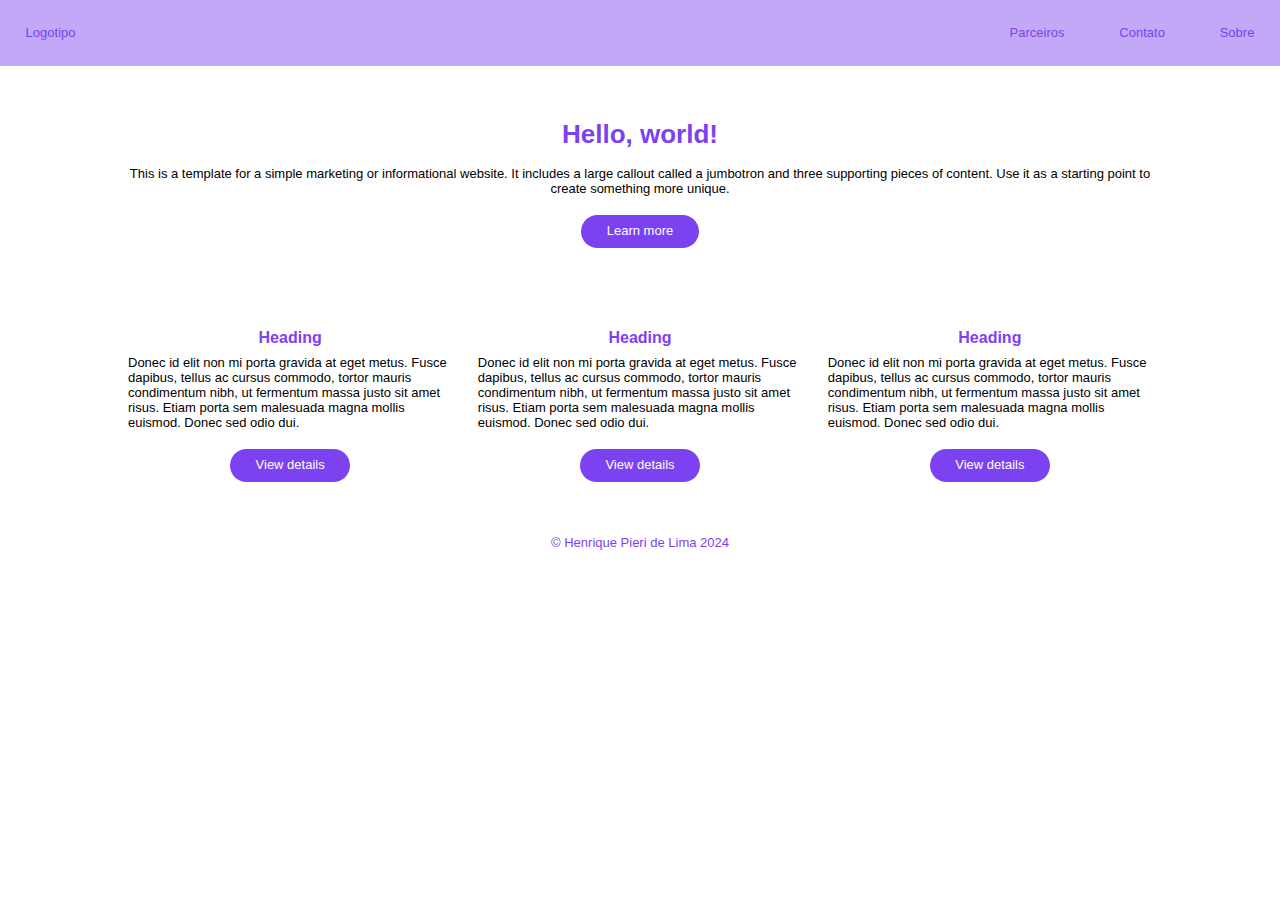
<file: exercicio-01/index.html>
<!DOCTYPE html>
<html lang="pt-br">
  <head>
    <meta charset="UTF-8" />
    <meta name="viewport" content="width=device-width, initial-scale=1" />
    
    <meta name="description" content="Lista de Exercícios 1 - Exercício 1" />
    <meta name="author" content="Henrique Pieri de Lima" />
    
    <link rel="stylesheet" href="reset.css"/>
    <link rel="stylesheet" href="style.css"/>
    
    <title>Exercício 1</title>
  </head>

  <body>
    <nav class="navbar clearfix">
      <a href="#" class="logo">Logotipo</a>
      <div id="menu">
        <ul>
          <li class="menu-item">
            <a class="menu-link" href="#">Parceiros</a>
          </li>
          <li class="menu-item">
            <a class="menu-link" href="#">Contato</a>
          </li>
          <li class="menu-item">
            <a class="menu-link" href="#">Sobre</a>
          </li>
        </ul>
      </div>
    </nav>

    <main>
      <div class="jumbotron">
        <div class="container clearfix">
          <h1>Hello, world!</h1>
          <p>
            This is a template for a simple marketing or informational website.
            It includes a large callout called a jumbotron and three supporting
            pieces of content. Use it as a starting point to create something
            more unique.
          </p>
          <p>
            <a class="btn btn-primary">Learn more</a>
          </p>
        </div>
      </div>

      <div class="container clearfix grid">
        <div class="linha">
          <div class="coluna">
            <h2>Heading</h2>
            <p>
              Donec id elit non mi porta gravida at eget metus. Fusce dapibus,
              tellus ac cursus commodo, tortor mauris condimentum nibh, ut
              fermentum massa justo sit amet risus. Etiam porta sem malesuada
              magna mollis euismod. Donec sed odio dui.
            </p>
            <p>
              <a class="btn btn-small btn-secondary">View details</a>
            </p>
          </div>
          <div class="coluna">
            <h2>Heading</h2>
            <p>
              Donec id elit non mi porta gravida at eget metus. Fusce dapibus,
              tellus ac cursus commodo, tortor mauris condimentum nibh, ut
              fermentum massa justo sit amet risus. Etiam porta sem malesuada
              magna mollis euismod. Donec sed odio dui.
            </p>
            <p>
              <a class="btn btn-small btn-secondary">View details</a>
            </p>
          </div>
          <div class="coluna">
            <h2>Heading</h2>
            <p>
              Donec id elit non mi porta gravida at eget metus. Fusce dapibus,
              tellus ac cursus commodo, tortor mauris condimentum nibh, ut
              fermentum massa justo sit amet risus. Etiam porta sem malesuada
              magna mollis euismod. Donec sed odio dui.
            </p>
            <p>
              <a class="btn btn-small btn-secondary">View details</a>
            </p>
          </div>
        </div>
      </div>
    </main>

    <footer>
      <p>© Henrique Pieri de Lima 2024</p>
    </footer>
  </body>
</html>
</file>
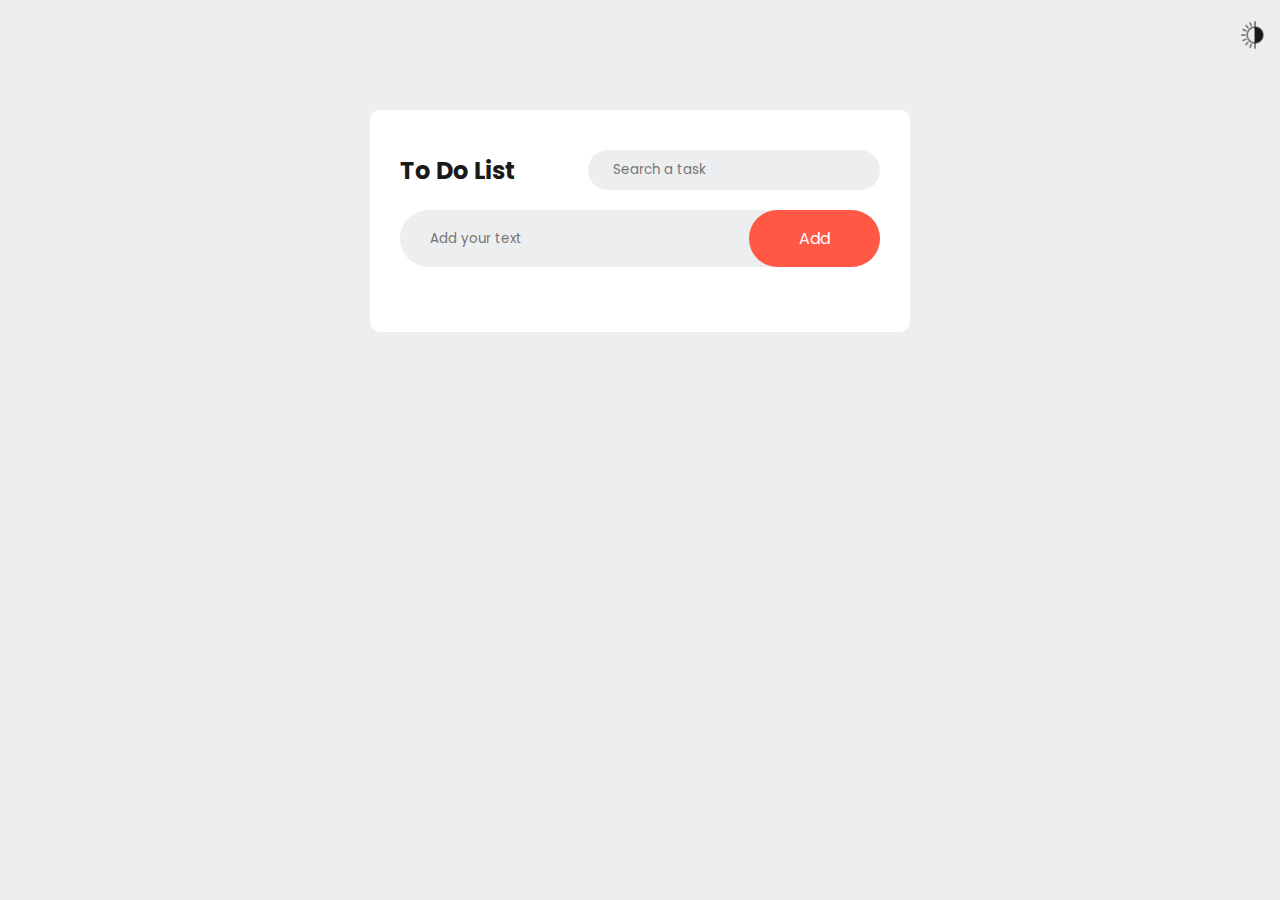
<file: exercicio-02/index.html>
<!DOCTYPE html>
<html lang="en">
<head>
    <meta charset="UTF-8">
    <meta name="viewport" content="width=device-width, initial-scale=1.0">
    
    <meta name="description" content="Lista de Exercícios 1 - Exercício 1" />
    <meta name="author" content="Henrique Pieri de Lima" />

    <link rel="stylesheet" href="style.css">
    <link href="https://fonts.googleapis.com/css2?family=Poppins:wght@400;600&display=swap" rel="stylesheet">
    
    <title>To Do List</title>
</head>
<body>
    <div class="container">
        <div class="theme">
            <button id="btn-change-theme" onclick="changeTheme()"><img src="img/theme-dark.png" id="img-theme" alt="Change theme"></button>
        </div>

        <div class="to-do-list">
            <div class="to-do-list-header">
                <h2>To Do List</h2>
                <input type="text" id="search-input" placeholder="Search a task" onkeyup="filterTasks()">
            </div>
            <div class="add-task">
                <input type="text" id="task-input" placeholder="Add your text" autofocus>
                <button id="btn-add-task" onclick="addTask()">Add</button>
            </div>
            <ul id="list-container">
                <!-- <li class="checked">Task 1</li>
                <li>Task 2</li>
                <li>Task 3</li> -->
            </ul>
        </div>
    </div>

    <script src="main.js"></script>
</body>
</html>
</file>
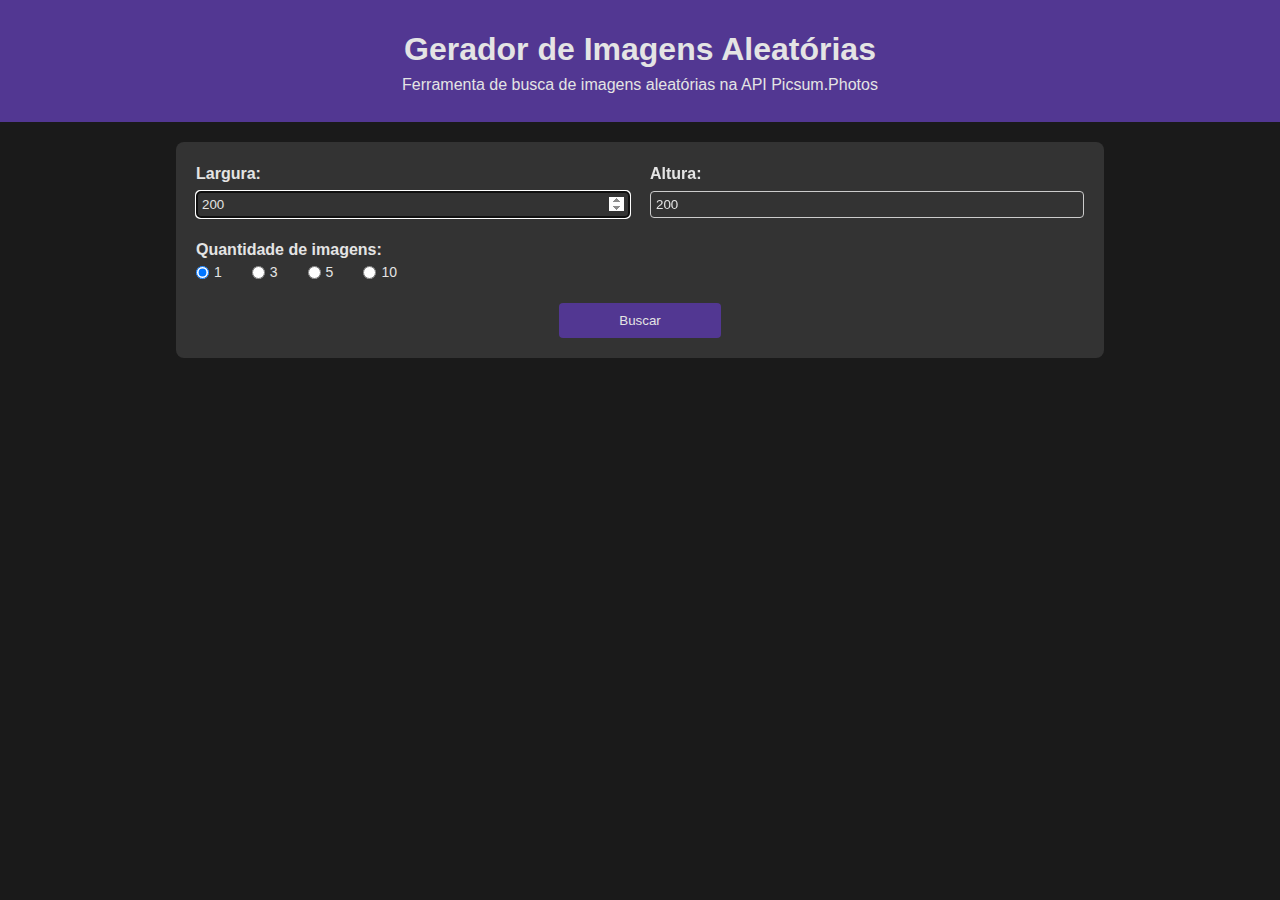
<file: exercicio-03/index.html>
<!DOCTYPE html>
<html lang="pt-br">
<head>
    <meta charset="UTF-8">
    <meta name="viewport" content="width=device-width, initial-scale=1.0">

    <meta name="description" content="Lista de Exercícios 1 - Exercício 3" />
    <meta name="author" content="Henrique Pieri de Lima" />

    <link rel="stylesheet" href="style.css">

    <title>Imagens aleatórias</title>
</head>
<body>
    
    <header>
        <h1>Gerador de Imagens Aleatórias</h1>
        <p>Ferramenta de busca de imagens aleatórias na API Picsum.Photos</p>
    </header>

    <main>
        <div id="mensagem"></div>
        <section id="form-section">
            <form id="form">
                <div class="input-group">
                    <label for="largura">Largura:</label>
                    <input type="number" name="largura" id="largura" min="200" max="1920" value="200" placeholder="200" autofocus>
                </div>

                <div class="input-group">
                    <label for="altura">Altura:</label>
                    <input type="number" name="altura" id="altura" min="200" max="1920" value="200" placeholder="200">
                </div>

                <div class="form-check">
                    <h4>Quantidade de imagens:</h4>
                    <div class="radio-group">
                        <div class="input-radio">
                            <input type="radio" id="quant1" name="quantidade" value="1" checked>
                            <label for="quant1">1</label>
                        </div>

                        <div class="input-radio">
                            <input type="radio" id="quant3" name="quantidade" value="3">
                            <label for="quant3">3</label>
                        </div>

                        <div class="input-radio">
                            <input type="radio" id="quant5" name="quantidade" value="5">
                            <label for="quant5">5</label>
                        </div>

                        <div class="input-radio">
                            <input type="radio" id="quant10" name="quantidade" value="10">
                            <label for="quant10">10</label>
                        </div>
                    </div>
                </div>

                <button type="submit">Buscar</button>
            </form>
        </section>

        <section id="resultado"></section>
    </main>

    <script src="main.js"></script>
</body>
</html>
</file>
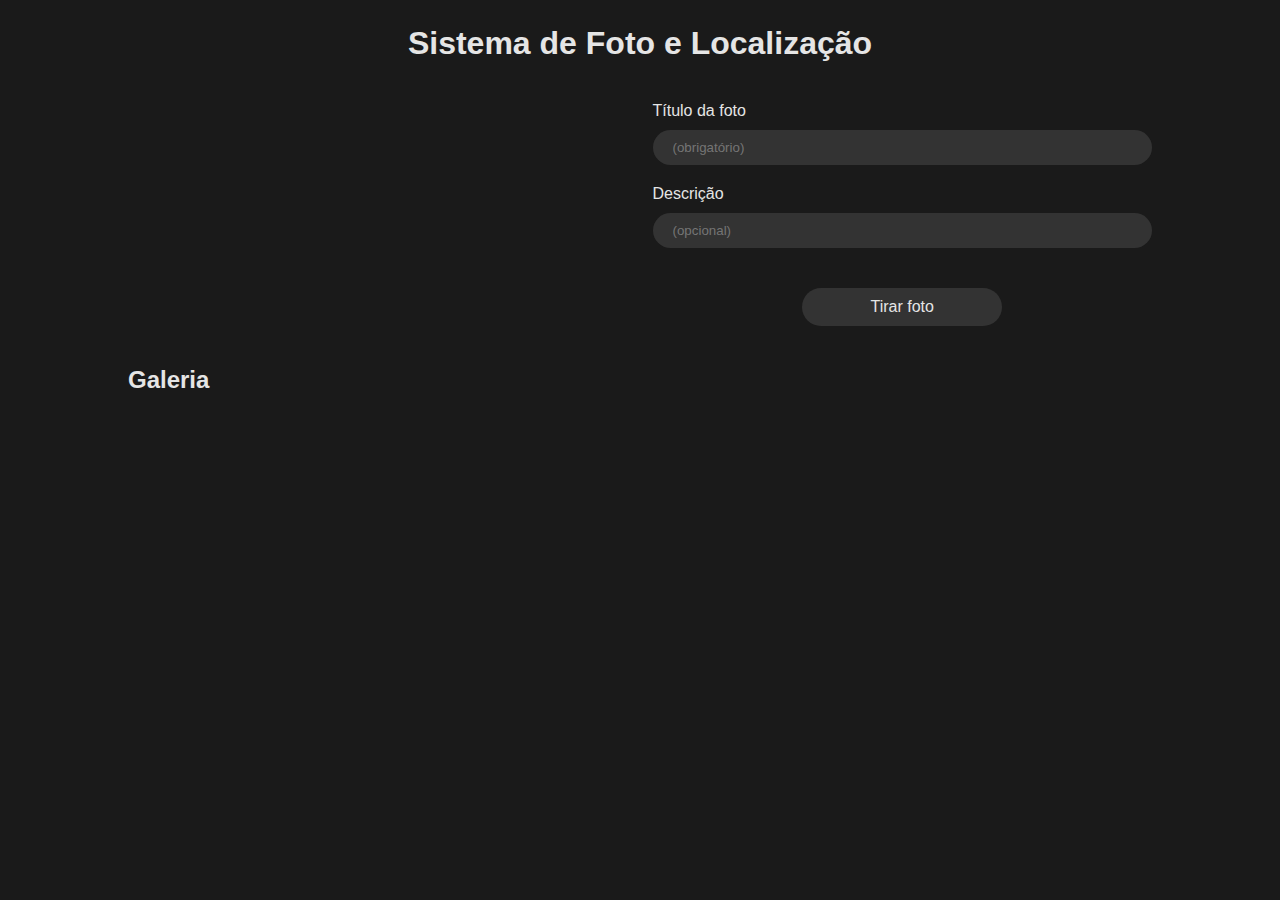
<file: exercicio-04/index.html>
<!DOCTYPE html>
<html lang="pt-br">
<head>
    <meta charset="UTF-8">
    <meta name="viewport" content="width=device-width, initial-scale=1.0">
    
    <link rel="stylesheet" href="style.css">

    <title>Sistema de Foto e Localização</title>
</head>
<body>
    <h1>Sistema de Foto e Localização</h1>
    
    <div class="container">
        <div class="row">
            <div class="column">
                <video autoplay></video>
            </div>
            
            <div class="column">
                <label for="tituloFoto">Título da foto</label>
                <input type="text" id="tituloFoto" name="tituloFoto" placeholder="(obrigatório)" required>

                <label for="descricaoFoto">Descrição</label>
                <input type="text" id="descricaoFoto" name="descricaoFoto" placeholder="(opcional)">

                <button id="tirarFoto" onclick="tirarFoto()">Tirar foto</button>
            </div>
        </div>
        
        <div class="galeria">
            <h2>Galeria</h2>

            <!-- <div class="row">
                <div class="column">
                    <canvas></canvas>
                </div>

                <div class="column">
                    <h4>ID:</h4>
                    <p>id</p>

                    <h4>Título:</h4>
                    <p>titulo</p>

                    <h4>Descrição:</h4>
                    <p>descricao</p>

                    <h4>Localização:</h4>
                    <p>localizacao</p>

                    <h4>Data:</h4>
                    <p>data</p> 
                </div> -->
            </div>
        </div>
    </div>

    <script src="main.js"></script>
</body>
</html>
</file>
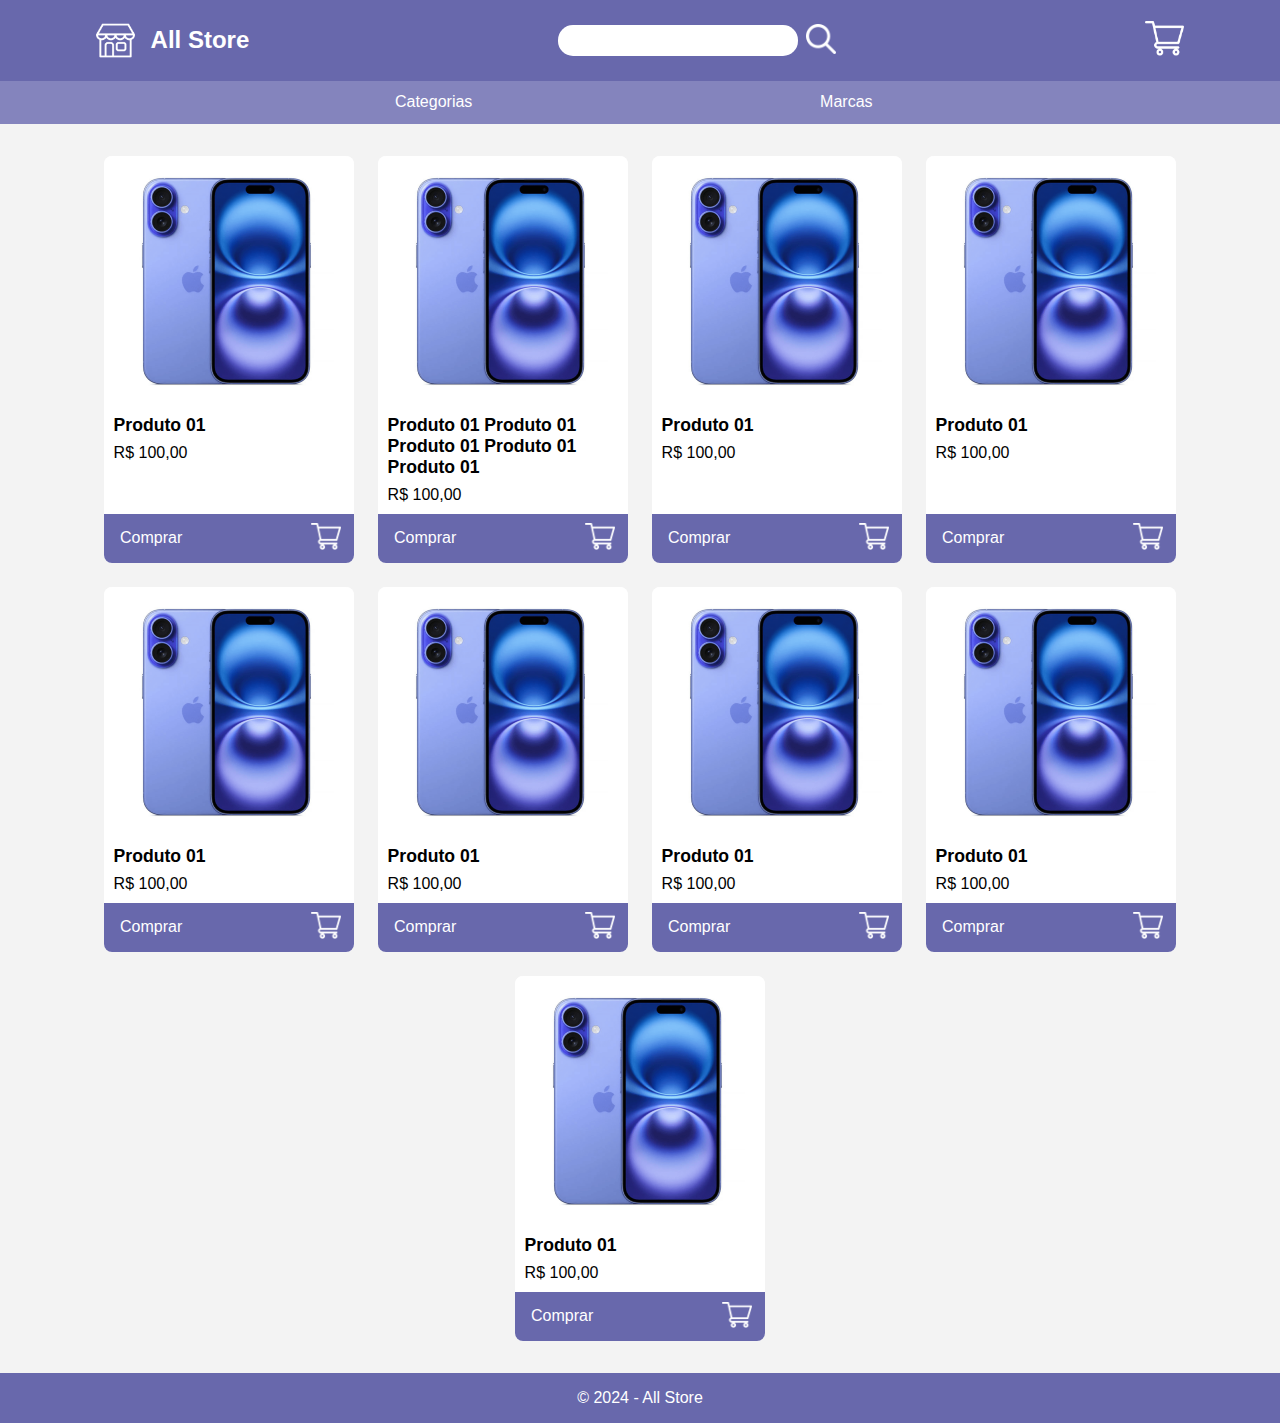
<file: exercicio-06/index.html>
<!DOCTYPE html>
<html lang="pt-br">
<head>
    <meta charset="UTF-8">
    <meta name="viewport" content="width=device-width, initial-scale=1.0">

    <meta name="description" content="Lista de Exercícios 1 - Exercício 6" />
    <meta name="author" content="Henrique Pieri de Lima" />

    <link rel="stylesheet" href="style.css">

    <title>All Store</title>
</head>
<body>
    
    <header>
        <div class="container">
            <a href="index.html" id="logo">
                <img src="img/logo-branca.png" alt="Logo de uma loja">
                <h1>All Store</h1>
            </a>
    
            <div id="busca">
                <input type="text" id="busca-input">
                <button><img src="img/busca.png" alt="Símbolo de lupa"></button>
            </div>
    
            <a href="carrinho.html">
                <img src="img/carrinho.png" alt="Símbolo de carrinho">
            </a>
        </div>

    </header>

    <nav id="menu">
        <div class="container">
            <div class="dropdown">
                <button class="dropdown-btn">Categorias</button>
                <div class="dropdown-content">
                    <a href="#">Opção 1</a>
                    <a href="#">Opção 2</a>
                    <a href="#">Opção 3</a>
                </div>
            </div>
            <div class="dropdown">
                <button class="dropdown-btn">Marcas</button>
                <div class="dropdown-content">
                    <a href="#">Opção 1</a>
                    <a href="#">Opção 2</a>
                    <a href="#">Opção 3</a>
                </div>
            </div>
        </div>
    </nav>

    <main id="index">
        <div class="container">
            <div class="produtos">
                <div class="produto">
                    <img src="img/produto-01.png" alt="Produto 01" class="prod-img">
                    <div class="prod-descricao">
                        <div class="prod-titulo">
                            <h3>Produto 01</h3>
                            <p>R$ 100,00</p>
                        </div>
                        <div class="prod-opcoes">
                            <a href="produto.html" class="comprar">Comprar</a>
                            <button class="carrinho-btn"><img src="img/carrinho.png" alt="Ícone de carrinho"></button>
                        </div>
                    </div>
                </div>
                <div class="produto">
                    <img src="img/produto-01.png" alt="Produto 01" class="prod-img">
                    <div class="prod-descricao">
                        <div class="prod-titulo">
                            <h3>Produto 01 Produto 01 Produto 01 Produto 01 Produto 01</h3>
                            <p>R$ 100,00</p>
                        </div>
                        <div class="prod-opcoes">
                            <a href="produto.html" class="comprar">Comprar</a>
                            <button class="carrinho-btn"><img src="img/carrinho.png" alt="Ícone de carrinho"></button>
                        </div>
                    </div>
                </div>
                <div class="produto">
                    <img src="img/produto-01.png" alt="Produto 01" class="prod-img">
                    <div class="prod-descricao">
                        <div class="prod-titulo">
                            <h3>Produto 01</h3>
                            <p>R$ 100,00</p>
                        </div>
                        <div class="prod-opcoes">
                            <a href="produto.html" class="comprar">Comprar</a>
                            <button class="carrinho-btn"><img src="img/carrinho.png" alt="Ícone de carrinho"></button>
                        </div>
                    </div>
                </div>
                <div class="produto">
                    <img src="img/produto-01.png" alt="Produto 01" class="prod-img">
                    <div class="prod-descricao">
                        <div class="prod-titulo">
                            <h3>Produto 01</h3>
                            <p>R$ 100,00</p>
                        </div>
                        <div class="prod-opcoes">
                            <a href="produto.html" class="comprar">Comprar</a>
                            <button class="carrinho-btn"><img src="img/carrinho.png" alt="Ícone de carrinho"></button>
                        </div>
                    </div>
                </div>
                <div class="produto">
                    <img src="img/produto-01.png" alt="Produto 01" class="prod-img">
                    <div class="prod-descricao">
                        <div class="prod-titulo">
                            <h3>Produto 01</h3>
                            <p>R$ 100,00</p>
                        </div>
                        <div class="prod-opcoes">
                            <a href="produto.html" class="comprar">Comprar</a>
                            <button class="carrinho-btn"><img src="img/carrinho.png" alt="Ícone de carrinho"></button>
                        </div>
                    </div>
                </div>
                <div class="produto">
                    <img src="img/produto-01.png" alt="Produto 01" class="prod-img">
                    <div class="prod-descricao">
                        <div class="prod-titulo">
                            <h3>Produto 01</h3>
                            <p>R$ 100,00</p>
                        </div>
                        <div class="prod-opcoes">
                            <a href="produto.html" class="comprar">Comprar</a>
                            <button class="carrinho-btn"><img src="img/carrinho.png" alt="Ícone de carrinho"></button>
                        </div>
                    </div>
                </div>
                <div class="produto">
                    <img src="img/produto-01.png" alt="Produto 01" class="prod-img">
                    <div class="prod-descricao">
                        <div class="prod-titulo">
                            <h3>Produto 01</h3>
                            <p>R$ 100,00</p>
                        </div>
                        <div class="prod-opcoes">
                            <a href="produto.html" class="comprar">Comprar</a>
                            <button class="carrinho-btn"><img src="img/carrinho.png" alt="Ícone de carrinho"></button>
                        </div>
                    </div>
                </div>
                <div class="produto">
                    <img src="img/produto-01.png" alt="Produto 01" class="prod-img">
                    <div class="prod-descricao">
                        <div class="prod-titulo">
                            <h3>Produto 01</h3>
                            <p>R$ 100,00</p>
                        </div>
                        <div class="prod-opcoes">
                            <a href="produto.html" class="comprar">Comprar</a>
                            <button class="carrinho-btn"><img src="img/carrinho.png" alt="Ícone de carrinho"></button>
                        </div>
                    </div>
                </div>
                <div class="produto">
                    <img src="img/produto-01.png" alt="Produto 01" class="prod-img">
                    <div class="prod-descricao">
                        <div class="prod-titulo">
                            <h3>Produto 01</h3>
                            <p>R$ 100,00</p>
                        </div>
                        <div class="prod-opcoes">
                            <a href="produto.html" class="comprar">Comprar</a>
                            <button class="carrinho-btn"><img src="img/carrinho.png" alt="Ícone de carrinho"></button>
                        </div>
                    </div>
                </div>          
            </div>
        </div>
    </main>

    <footer>
        <div class="container">
            <p>&copy; 2024 - All Store</p>
        </div>
    </footer>
   
    <script src="main.js"></script>
</body>
</html>
</file>
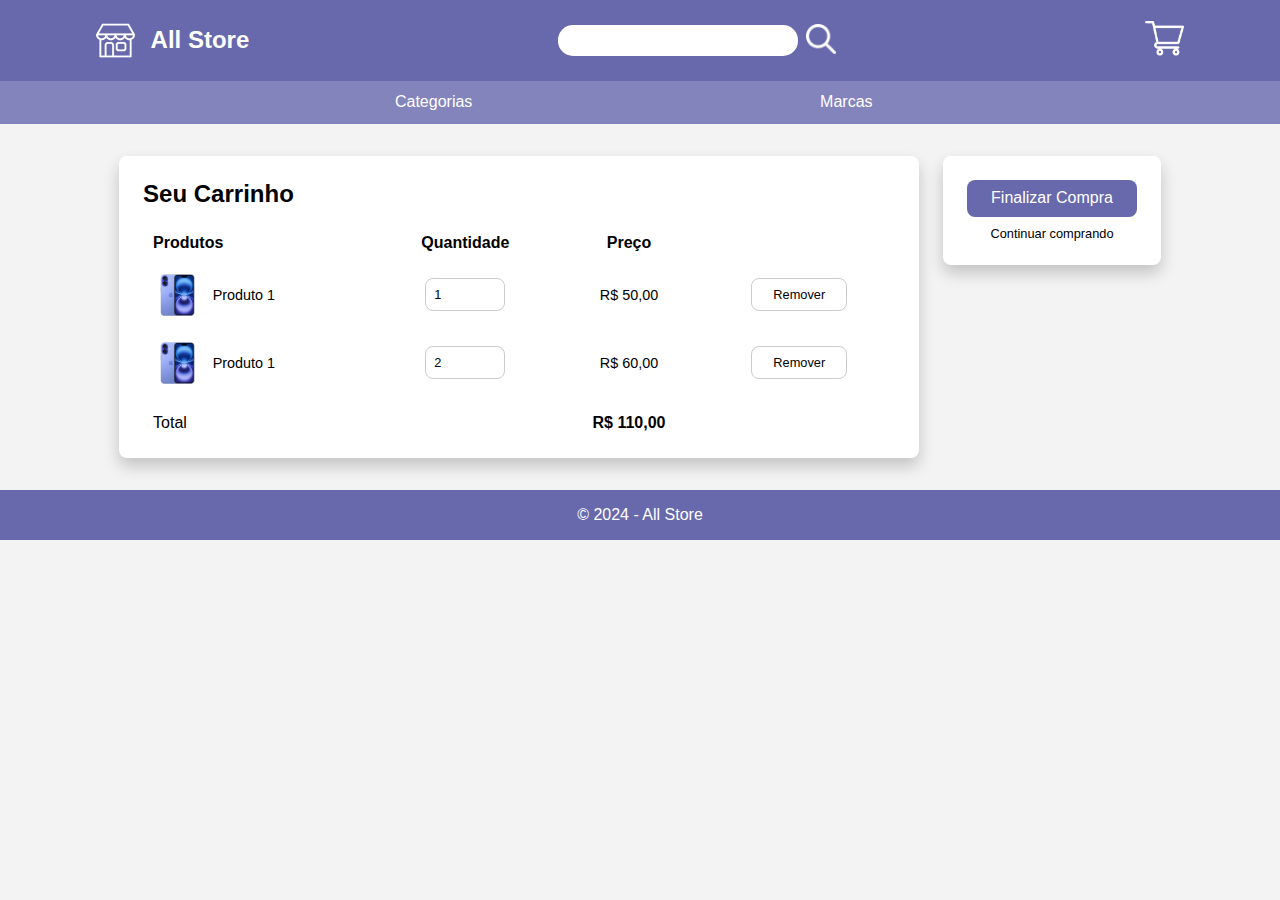
<file: exercicio-06/carrinho.html>
<!DOCTYPE html>
<html lang="pt-br">
<head>
    <meta charset="UTF-8">
    <meta name="viewport" content="width=device-width, initial-scale=1.0">

    <meta name="description" content="Lista de Exercícios 1 - Exercício 6" />
    <meta name="author" content="Henrique Pieri de Lima" />

    <link rel="stylesheet" href="style.css">

    <title>All Store</title>
</head>
<body>
    
    <header>
        <div class="container">
            <a href="index.html" id="logo">
                <img src="img/logo-branca.png" alt="Logo de uma loja">
                <h1>All Store</h1>
            </a>
    
            <div id="busca">
                <input type="text" id="busca-input">
                <button><img src="img/busca.png" alt="Símbolo de lupa"></button>
            </div>
    
            <a href="carrinho.html">
                <img src="img/carrinho.png" alt="Símbolo de carrinho">
            </a>
        </div>

    </header>

    <nav id="menu">
        <div class="container">
            <div class="dropdown">
                <button class="dropdown-btn">Categorias</button>
                <div class="dropdown-content">
                    <a href="#">Opção 1</a>
                    <a href="#">Opção 2</a>
                    <a href="#">Opção 3</a>
                </div>
            </div>
            <div class="dropdown">
                <button class="dropdown-btn">Marcas</button>
                <div class="dropdown-content">
                    <a href="#">Opção 1</a>
                    <a href="#">Opção 2</a>
                    <a href="#">Opção 3</a>
                </div>
            </div>
        </div>
    </nav>

    <main id="carrinho">
        <div class="container">
            <div class="car-resumo">
                <h2>Seu Carrinho</h2>
                <table>
                    <thead>
                        <tr>
                            <th>Produtos</th>
                            <th>Quantidade</th>
                            <th>Preço</th>
                            <th></th>
                        </tr>
                    </thead>
                    <tbody>
                        <tr>
                            <td class="car-resumo-produto" colspan="2">
                                <img src="img/produto-01.png">
                                Produto 1
                            </td> 
                            <td><input type="number" value="1" min="1"></td>
                            <td>R$ 50,00</td>
                            <td><button class="remover-btn">Remover</button></td>
                        </tr>
                        <tr>
                            <td class="car-resumo-produto" colspan="2">
                                <img src="img/produto-01.png">
                                Produto 1
                            </td> 
                            <td><input type="number" value="2" min="1"></td>
                            <td>R$ 60,00</td>
                            <td><button class="remover-btn">Remover</button></td>
                        </tr>
                    </tbody>
                    <tfoot>
                        <tr>
                            <td colspan="2">Total</td>
                            <td>R$ 110,00</td>
                            <td></td>
                        </tr>
                    </tfoot>
                </table>
            </div>
            <div class="car-checkout">
                <a href="checkout.html" class="checkout-btn">Finalizar Compra</a>
                <a href="index.html" class="continuar-btn">Continuar comprando</a>
            </div>
        </div>
    </main>

    <footer>
        <div class="container">
            <p>&copy; 2024 - All Store</p>
        </div>
    </footer>
   
    <script src="main.js"></script>
</body>
</html>
</file>
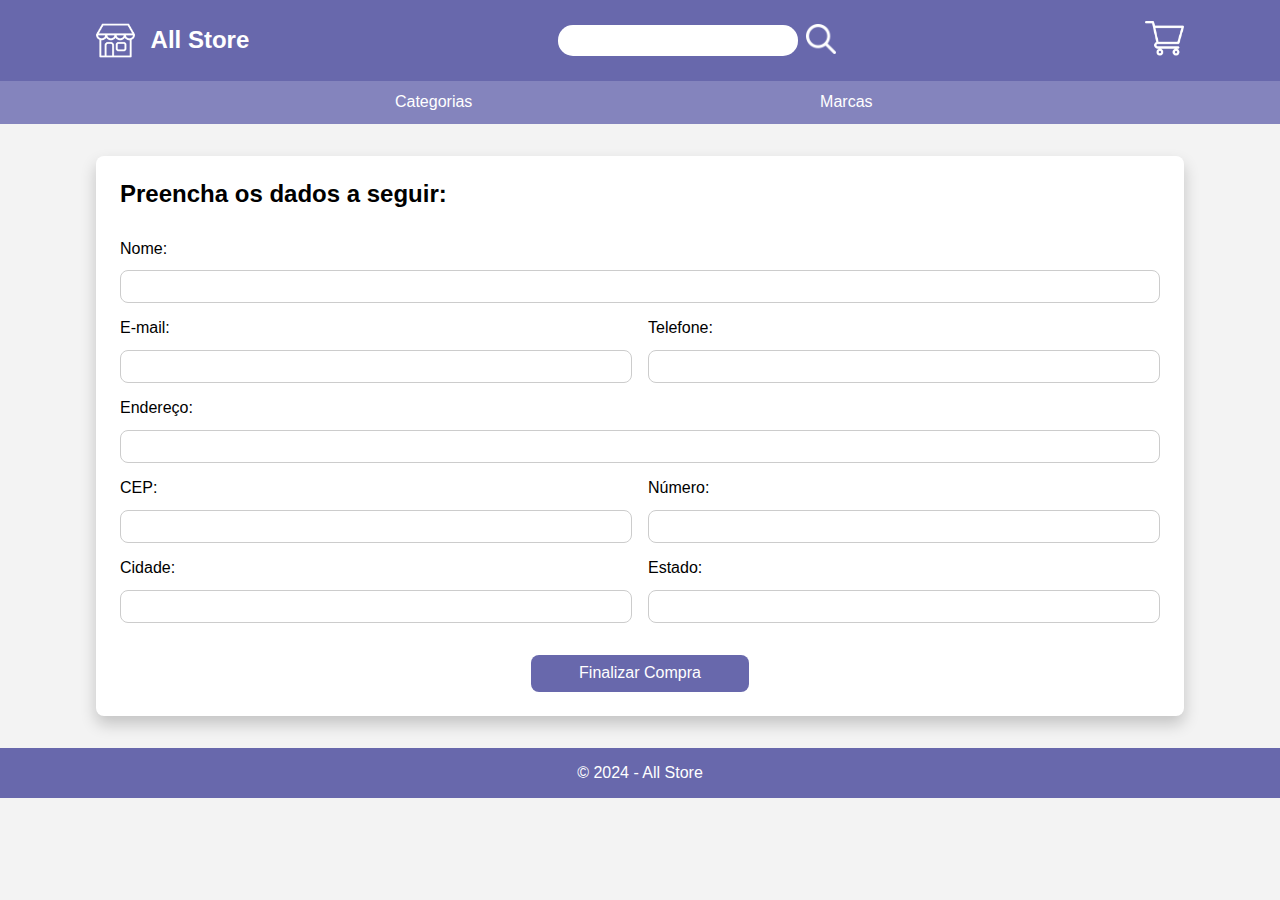
<file: exercicio-06/checkout.html>
<!DOCTYPE html>
<html lang="pt-br">
<head>
    <meta charset="UTF-8">
    <meta name="viewport" content="width=device-width, initial-scale=1.0">

    <meta name="description" content="Lista de Exercícios 1 - Exercício 6" />
    <meta name="author" content="Henrique Pieri de Lima" />

    <link rel="stylesheet" href="style.css">

    <title>All Store</title>
</head>
<body>
    
    <header>
        <div class="container">
            <a href="index.html" id="logo">
                <img src="img/logo-branca.png" alt="Logo de uma loja">
                <h1>All Store</h1>
            </a>
    
            <div id="busca">
                <input type="text" id="busca-input">
                <button><img src="img/busca.png" alt="Símbolo de lupa"></button>
            </div>
    
            <a href="carrinho.html">
                <img src="img/carrinho.png" alt="Símbolo de carrinho">
            </a>
        </div>

    </header>

    <nav id="menu">
        <div class="container">
            <div class="dropdown">
                <button class="dropdown-btn">Categorias</button>
                <div class="dropdown-content">
                    <a href="#">Opção 1</a>
                    <a href="#">Opção 2</a>
                    <a href="#">Opção 3</a>
                </div>
            </div>
            <div class="dropdown">
                <button class="dropdown-btn">Marcas</button>
                <div class="dropdown-content">
                    <a href="#">Opção 1</a>
                    <a href="#">Opção 2</a>
                    <a href="#">Opção 3</a>
                </div>
            </div>
        </div>
    </nav>

    <main id="checkout">
        <div class="container">
            <h2>Preencha os dados a seguir:</h2>
            <form action="confirmacao.html" method="post">
                <div class="input-form">
                    <label for="nome">Nome:</label>
                    <input type="text" id="nome" name="nome" required>
                </div>
                
                <div class="input-form">
                    <label for="email">E-mail:</label>
                    <input type="email" id="email" name="email" required>
                </div>

                <div class="input-form">
                    <label for="telefone">Telefone:</label>
                    <input type="tel" id="telefone" name="telefone" required>
                </div>

                <div class="input-form">
                    <label for="endereco">Endereço:</label>
                    <input type="text" id="endereco" name="endereco" required>
                </div>

                <div class="input-form">
                    <label for="cep">CEP:</label>
                    <input type="text" id="cep" name="cep" required>
                </div>

                <div class="input-form">
                    <label for="numero">Número:</label>
                    <input type="number" id="numero" name="numero" required>
                </div>

                <div class="input-form">
                    <label for="cidade">Cidade:</label>
                    <input type="text" id="cidade" name="cidade" required>
                </div>

                <div class="input-form">
                    <label for="estado">Estado:</label>
                    <input type="text" id="estado" name="estado" required>
                </div>

                <button type="submit">Finalizar Compra</button>
            </form>
        </div>
    </main>

    <footer>
        <div class="container">
            <p>&copy; 2024 - All Store</p>
        </div>
    </footer>
   
    <script src="main.js"></script>
</body>
</html>
</file>
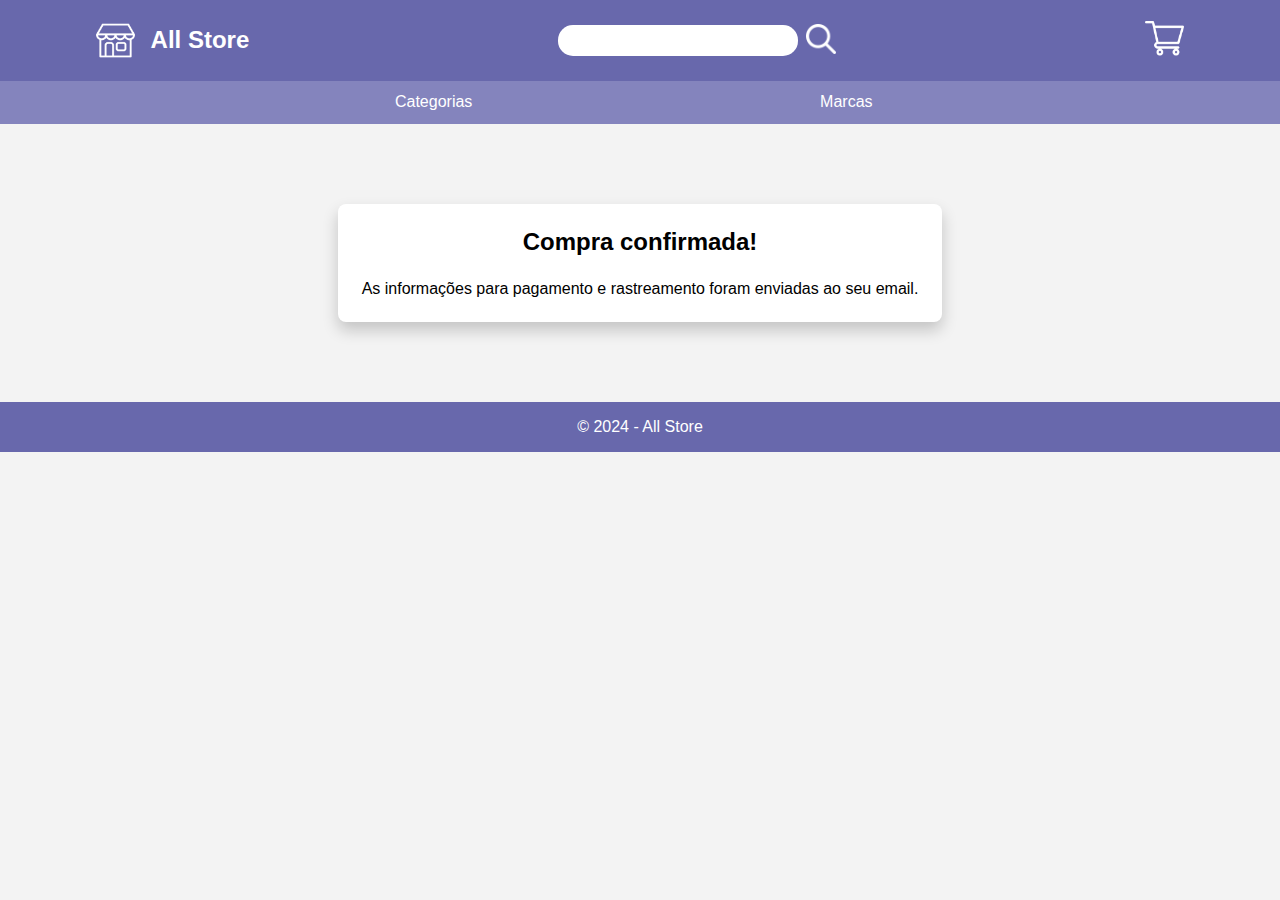
<file: exercicio-06/confirmacao.html>
<!DOCTYPE html>
<html lang="pt-br">
<head>
    <meta charset="UTF-8">
    <meta name="viewport" content="width=device-width, initial-scale=1.0">

    <meta name="description" content="Lista de Exercícios 1 - Exercício 6" />
    <meta name="author" content="Henrique Pieri de Lima" />

    <link rel="stylesheet" href="style.css">

    <title>All Store</title>
</head>
<body>
    
    <header>
        <div class="container">
            <a href="index.html" id="logo">
                <img src="img/logo-branca.png" alt="Logo de uma loja">
                <h1>All Store</h1>
            </a>
    
            <div id="busca">
                <input type="text" id="busca-input">
                <button><img src="img/busca.png" alt="Símbolo de lupa"></button>
            </div>
    
            <a href="carrinho.html">
                <img src="img/carrinho.png" alt="Símbolo de carrinho">
            </a>
        </div>

    </header>

    <nav id="menu">
        <div class="container">
            <div class="dropdown">
                <button class="dropdown-btn">Categorias</button>
                <div class="dropdown-content">
                    <a href="#">Opção 1</a>
                    <a href="#">Opção 2</a>
                    <a href="#">Opção 3</a>
                </div>
            </div>
            <div class="dropdown">
                <button class="dropdown-btn">Marcas</button>
                <div class="dropdown-content">
                    <a href="#">Opção 1</a>
                    <a href="#">Opção 2</a>
                    <a href="#">Opção 3</a>
                </div>
            </div>
        </div>
    </nav>

    <main id="confirmacao">
        <div class="container">
            <h2>Compra confirmada!</h2>
            <p>As informações para pagamento e rastreamento foram enviadas ao seu email.</p>
        </div>
    </main>

    <footer>
        <div class="container">
            <p>&copy; 2024 - All Store</p>
        </div>
    </footer>
   
    <script src="main.js"></script>
</body>
</html>
</file>
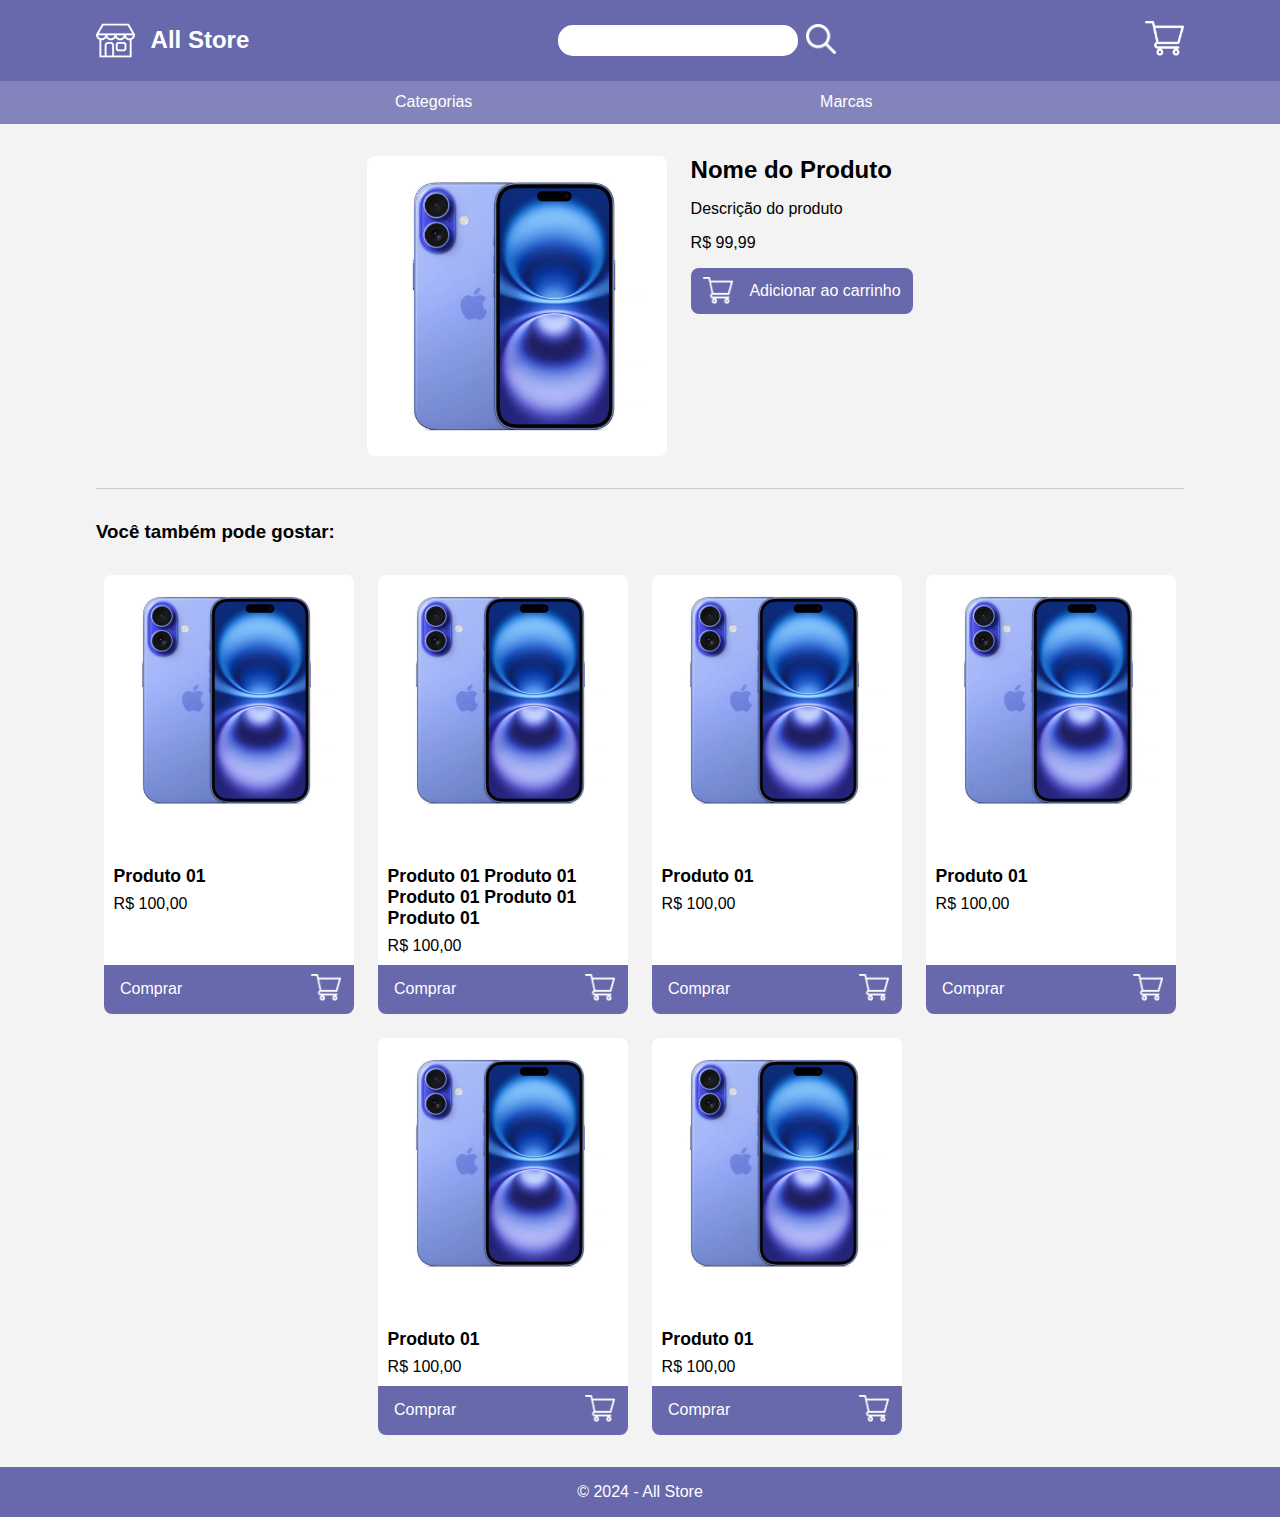
<file: exercicio-06/produto.html>
<!DOCTYPE html>
<html lang="pt-br">
<head>
    <meta charset="UTF-8">
    <meta name="viewport" content="width=device-width, initial-scale=1.0">

    <meta name="description" content="Lista de Exercícios 1 - Exercício 6" />
    <meta name="author" content="Henrique Pieri de Lima" />

    <link rel="stylesheet" href="style.css">

    <title>All Store</title>
</head>
<body>
    
    <header>
        <div class="container">
            <a href="index.html" id="logo">
                <img src="img/logo-branca.png" alt="Logo de uma loja">
                <h1>All Store</h1>
            </a>
    
            <div id="busca">
                <input type="text" id="busca-input">
                <button><img src="img/busca.png" alt="Símbolo de lupa"></button>
            </div>
    
            <a href="carrinho.html">
                <img src="img/carrinho.png" alt="Símbolo de carrinho">
            </a>
        </div>

    </header>

    <nav id="menu">
        <div class="container">
            <div class="dropdown">
                <button class="dropdown-btn">Categorias</button>
                <div class="dropdown-content">
                    <a href="#">Opção 1</a>
                    <a href="#">Opção 2</a>
                    <a href="#">Opção 3</a>
                </div>
            </div>
            <div class="dropdown">
                <button class="dropdown-btn">Marcas</button>
                <div class="dropdown-content">
                    <a href="#">Opção 1</a>
                    <a href="#">Opção 2</a>
                    <a href="#">Opção 3</a>
                </div>
            </div>
        </div>
    </nav>

    <main id="produto">
        <div class="container">
            <img src="img/produto-01.png" class="prod-img">
            <div class="prod-texto">
                <h2>Nome do Produto</h2>
                <p>Descrição do produto</p>
                <p>R$ 99,99</p>
                <button class="carrinho-btn">
                    <img src="img/carrinho.png" alt="Ícone de carrinho" id="img-btn-carrinho">
                    Adicionar ao carrinho
                </button>
            </div>
        </div>
    </main>

    <div class="container mais-produtos">
        <h3>Você também pode gostar:</h3>
        <div class="produtos">
            <div class="produto">
                <img src="img/produto-01.png" alt="Produto 01" class="prod-img">
                <div class="prod-descricao">
                    <div class="prod-titulo">
                        <h3>Produto 01</h3>
                        <p>R$ 100,00</p>
                    </div>
                    <div class="prod-opcoes">
                        <a href="produto.html" class="comprar">Comprar</a>
                        <button class="carrinho-btn"><img src="img/carrinho.png" alt="Ícone de carrinho"></button>
                    </div>
                </div>
            </div>
            <div class="produto">
                <img src="img/produto-01.png" alt="Produto 01" class="prod-img">
                <div class="prod-descricao">
                    <div class="prod-titulo">
                        <h3>Produto 01 Produto 01 Produto 01 Produto 01 Produto 01</h3>
                        <p>R$ 100,00</p>
                    </div>
                    <div class="prod-opcoes">
                        <a href="produto.html" class="comprar">Comprar</a>
                        <button class="carrinho-btn"><img src="img/carrinho.png" alt="Ícone de carrinho"></button>
                    </div>
                </div>
            </div>
            <div class="produto">
                <img src="img/produto-01.png" alt="Produto 01" class="prod-img">
                <div class="prod-descricao">
                    <div class="prod-titulo">
                        <h3>Produto 01</h3>
                        <p>R$ 100,00</p>
                    </div>
                    <div class="prod-opcoes">
                        <a href="produto.html" class="comprar">Comprar</a>
                        <button class="carrinho-btn"><img src="img/carrinho.png" alt="Ícone de carrinho"></button>
                    </div>
                </div>
            </div>
            <div class="produto">
                <img src="img/produto-01.png" alt="Produto 01" class="prod-img">
                <div class="prod-descricao">
                    <div class="prod-titulo">
                        <h3>Produto 01</h3>
                        <p>R$ 100,00</p>
                    </div>
                    <div class="prod-opcoes">
                        <a href="produto.html" class="comprar">Comprar</a>
                        <button class="carrinho-btn"><img src="img/carrinho.png" alt="Ícone de carrinho"></button>
                    </div>
                </div>
            </div>
            <div class="produto">
                <img src="img/produto-01.png" alt="Produto 01" class="prod-img">
                <div class="prod-descricao">
                    <div class="prod-titulo">
                        <h3>Produto 01</h3>
                        <p>R$ 100,00</p>
                    </div>
                    <div class="prod-opcoes">
                        <a href="produto.html" class="comprar">Comprar</a>
                        <button class="carrinho-btn"><img src="img/carrinho.png" alt="Ícone de carrinho"></button>
                    </div>
                </div>
            </div>
            <div class="produto">
                <img src="img/produto-01.png" alt="Produto 01" class="prod-img">
                <div class="prod-descricao">
                    <div class="prod-titulo">
                        <h3>Produto 01</h3>
                        <p>R$ 100,00</p>
                    </div>
                    <div class="prod-opcoes">
                        <a href="produto.html" class="comprar">Comprar</a>
                        <button class="carrinho-btn"><img src="img/carrinho.png" alt="Ícone de carrinho"></button>
                    </div>
                </div>
            </div>
               
        </div>
    </div>

    <footer>
        <div class="container">
            <p>&copy; 2024 - All Store</p>
        </div>
    </footer>
   
    <script src="main.js"></script>
</body>
</html>
</file>
<file: exercicio-01/style.css>
* {
    font-family: Verdana, Geneva, Tahoma, sans-serif;
    font-size: small;
}

nav.navbar {
    display: block;
    padding: 2vw;
    background-color: rgb(195, 168, 247);
}

nav.navbar #menu {
    float: right;
}

nav.navbar #menu ul li {
    display: inline-block;
    margin-left: 4vw;
}

nav.navbar a {
    text-decoration: none;
    color: rgb(124, 65, 241);
}

nav.navbar a:hover {
    text-decoration: underline;
    color: rgb(74, 19, 186);
}

h1, h2 {
    color: rgb(124, 65, 241);
}

.container {
    width: 80%;
    margin: 4vh auto;
}

.jumbotron {
    display: flex;
    flex-direction: column;
}

.jumbotron div {
    justify-content: center;
    align-items: center;
    text-align: center;
}

.btn {
    display: inline-flex;
    background-color: rgb(124, 65, 241);
    padding: 1vh 2vw;
    border-radius: 2vh;
    color: white;
    margin-top: 2vh;
}

.btn:hover {
    background-color: rgb(74, 19, 186);
}

.grid .linha {
    display: grid;
    gap: 2vw;
    grid-template-columns: repeat(3, 1fr);
}

.grid .linha .coluna{
    h2 {
        text-align: center;
        padding: 1vh 0;
        font-size: medium;
    }

    p:has(a.btn) {
        text-align: center;
        align-items: center;
        justify-content: center;
    }
} 

footer {
    text-align: center;
    color: rgb(124, 65, 241);
    padding: 2vh 0;
}

@media screen and (max-width: 700px) {
    .grid .linha {
        grid-template-columns: 1fr;
    }

    .grid .linha .coluna {
        margin-top: 2vh;
    }
}
</file>
<file: exercicio-02/style.css>
/*
COLORS:
    light-1: #fff
    light-2: #edeef0

    dark-1: #1a1a1a
    dark-2: #333
    dark-3: #444
*/

* {
    margin: 0;
    padding: 0;
    box-sizing: border-box;
    font-family: 'Poppins', sans-serif; 
}

body {
    background-color: #edeef0;
    transition: background-color 0.3s;
}

.container {
    width: 100%;
    min-height: 100vh;
    padding: 10px;
}

button#btn-change-theme {
    border: none;
    cursor: pointer;
    position: absolute;
    right: 0;
    margin: 10px;
    background: transparent;
}

button#btn-change-theme img {
    width: 30px;
}

body.dark {
    background-color: #1a1a1a;
}

.to-do-list {
    width: 100%;
    max-width: 540px;;
    margin: 100px auto 20px;
    padding: 40px 30px;
    border-radius: 10px;
    background-color: #fff;
    color: #1a1a1a;
    transition: background-color 0.3s;
}

.to-do-list.dark {
    background-color: #333;
    color: #fff;
}

.to-do-list-header {
    display: flex;
    align-items: center;
    justify-content: space-between;
    margin-bottom: 20px;
}

.to-do-list.header h2 {
    display: flex;
    align-items: center;
}

input#search-input {
    display: flex;
    border-radius: 30px;
    border: none;
    outline: none;
    background-color: #edeef0;
    padding: 10px;
    padding-left: 25px;
    transition: background-color 0.3s;
}

input#search-input.dark {
    background-color: #444;
    color: #fff;
}

.add-task {
    display: flex;
    align-items: center;
    justify-content: space-between;
    border-radius: 30px;
    padding-left: 20px;
    margin-bottom: 25px;
    background-color: #edeef0;
    transition: background-color 0.3s;
}

.add-task.dark {
    background-color: #444;
}

.add-task.dark input {
    color: #fff;
}

input#task-input {
    flex: 1;
    border: none;
    outline: none;
    background: transparent;
    padding: 10px;
}

button#btn-add-task {
    border: none;
    outline: none;
    padding: 16px 50px;
    background-color: #ff5945;
    color: #fff;
    font-size: 16px;
    cursor: pointer;
    border-radius: 40px;
}

ul li {
    list-style: none;
    font-size: 17px;
    padding: 12px 8px 12px 50px;
    user-select: none;
    cursor: pointer;
    position: relative;
}

ul li::before {
    content: '';
    position: absolute;
    height: 28px;
    width: 28px;
    border-radius: 50%;
    background-image: url(img/unchecked.png);
    background-size: cover;
    background-position: center;
    top: 12px;
    left: 8px;
}

ul li.checked {
    color: #555;
    text-decoration: line-through;
}

ul li.checked::before {
    background-image: url(img/checked.png);
}

ul li span {
    position: absolute;
    right: 0;
    top: 5px;
    width: 40px;
    height: 40px;
    font-size: 22px;
    line-height: 40px;
    text-align: center;
    border-radius: 50%;
    color: #555;
}

ul li span:hover {
    background-color: #edeef0;
}

.to-do-list.dark ul li span{
    color: #edeef0;
}

.to-do-list.dark ul li span:hover{
    background-color: #555;
}
</file>
<file: exercicio-03/style.css>
* {
    margin: 0;
    padding: 0;
    box-sizing: border-box;

    font-family: Verdana, Geneva, Tahoma, sans-serif;
}

body {
    background-color: #1a1a1a;
    color: #e4e4e4;
    line-height: 1.5;
}

header {
    background-color: rgb(82, 55, 146);
    padding: 25px 0;
    text-align: center;
}

main {
    padding: 20px;
    max-width: 1200px;
    margin: 0 auto;
}

#form-section {
    width: 80%;
    margin: 0 auto 20px auto;
    padding: 20px;
    background-color: #333;
    border-radius: 8px;
}

form {
    display: flex;
    flex-direction: row;
    flex-wrap: wrap;
    gap: 20px;
}

.input-group {
    flex: 1 1 200px;
}

.input-group label {
    display: block;
    margin-bottom: 5px;
    font-weight: bold;
}

.input-group input[type="number"] {
    width: 100%;
    padding: 5px;
    border: 1px solid #ccc;
    background-color: #333;
    color: #e4e4e4;
    border-radius: 4px;
}

.form-check {
    flex: 1 1 100%;
}

.radio-group {
    display: flex;
    gap: 10px;
}

.radio-group .input-radio {
    display: flex;
    gap: 5px;
    font-size: 14px;
    margin-right: 20px;
}

form button {
    background-color: rgb(82, 55, 146);
    color: #e4e4e4;
    padding: 10px 60px;
    border: none;
    border-radius: 4px;
    cursor: pointer;
    margin: 0 auto;
}

form button:hover {
    background-color: rgb(69, 44, 126);
}

#mensagem {
    display: none;
}

#mensagem.error {
    display: block;
    width: 250px;
    margin: 0 10% 10px auto;
    padding: 5px;
    border-radius: 6px;
    background-color: #333;
    font-size: 12px;
    text-align: center;
}

#resultado {
    display: flex;
    flex-direction: row;
    flex-wrap: wrap;
    justify-content: center;
    gap: 20px;
}

.card {
    background-color: #333;
    border-radius: 8px;
    max-width: 300px;
    flex-basis: calc(100 / 3 - 20px);
}

.card img {
    width: 100%;
    height: auto;
    display: block;
    border-top-left-radius: 8px;
    border-top-right-radius: 8px;
}

.card .actions {
    display: flex;
    justify-content: space-between;
    padding: 10px;
}

.card a {
    color: #e4e4e4;
    text-decoration: none;
    font-size: 12px;
}

.card a:hover {
    color: rgb(126, 87, 218);
}
</file>
<file: exercicio-04/style.css>
* {
    margin: 0;
    padding: 0;
    box-sizing: border-box;
    font-family: Graphik, Verdana, Geneva, Tahoma, sans-serif;
}

body {
    background-color: #1a1a1a;
    color: #e5e5e5;
}

h1 {
    text-align: center;
    margin: 25px 0 40px;
}

.container {
    width: 80%;
    margin: 0 auto;
}

.row {
    display: flex;
    flex-direction: row;
    flex-wrap: wrap;
    gap: 25px;
}

.column {
    width: 100%;
    max-width: 500px;
    display: flex;
    flex: 1 1 350px;
    flex-direction: column;
    margin: auto;
}

video {
    width: 100%;
    border-radius: 20px;
    align-self: center;
}

.row .column label {
    margin-bottom: 10px;
}

.row .column input {
    padding: 10px;
    padding-left: 20px;
    border-radius: 50px;
    border: none;
    margin-bottom: 20px;
    background-color: #333;
    color: #e5e5e5;
}

button#tirarFoto {
    width: 200px;
    padding: 10px;
    border-radius: 50px;
    border: none;
    cursor: pointer;
    background-color: #333;
    color: #e5e5e5;
    font-size: 16px;
    margin: 20px auto 0;
}

button#tirarFoto:hover {
    background-color: #444;
}

.galeria {
    margin: 40px 0;
}

.galeria .row {
    margin-top: 20px;
}

.galeria .row .column .element {
    display: inline-flex;
    column-gap: 8px;
    margin: 5px 0;
}

canvas, img {
    width: 100%;
    max-width: 500px;
    height: auto;
    border-radius: 20px;
    align-self: center;
}

button.btnDeletar {
    width: 80px;
    padding: 5px;
    border-radius: 50px;
    border: none;
    cursor: pointer;
    background-color: #333;
    color: #e5e5e5;
    font-size: 12px;
    margin: 20px 0 0 auto;
}

button.btnDeletar:hover {
    background-color: #444;
}

/*
COLORS:
    light-1: #fff
    light-2: #e5e5e5

    dark-1: #1a1a1a
    dark-2: #333
    dark-3: #444
*/
</file>
<file: exercicio-06/style.css>
:root {
    --cor-principal: rgb(104, 104, 172);
    --cor-secundaria: rgb(132, 132, 189);
}

* {
    margin: 0;
    padding: 0;
    box-sizing: border-box;
    font-family: 'Montserrat', 'Roboto', sans-serif; 
}

body {
    background-color: #f3f3f3;
}

.container {
    width: 85vw;
    margin: 0 auto;
}


/* HEADER: */

header {
    background-color: var(--cor-principal);
    position: fixed;
    width: 100%;
    z-index: 1;
    
    & div {
        display: flex;  
        justify-content: space-between;
        align-items: center;
    
        padding: 1.3rem 0;
    }
    
    a {
        text-decoration: none;
    }
    
    a#logo {
        color: rgb(255, 255, 255);
        font-size: 1.5rem;
    
        display: flex;
        flex-direction: row;
        align-items: center;
    
        h1 {
            margin-left: 1rem;
            font-size: 1.5rem;
        }
    }

    * img {
        height: 35px; 
    }    

    div#busca {
        display: flex;
        align-items: center;
        justify-content: center;
        padding: 0;
        
        input {
            padding: 0.5rem 0.8rem;
            border: none;
            border-radius: 15px;
            width: 15rem;
            font-size: 0.8rem;
        }

        img {
            height: 30px;
            margin-left: 0.5rem;
        }

        button {
            border: none;
            cursor: pointer;
            background-color: var(--cor-principal);
        }
    }
}

nav#menu {
    background-color: var(--cor-secundaria);
    padding-top: 5rem;
    
    div {
        display: flex;
        justify-content: space-evenly;
    }

    .dropdown {
        position: relative;
        display: inline-block;
        padding: 0;
    
        .dropdown-btn {
            background-color: var(--cor-secundaria);
            color: white;
            padding: 0.8rem;
            font-size: 1rem;
            border: none;
            cursor: pointer;
            width: 150px;
            min-width: 100px;
        }
    
        .dropdown-content {
            display: none;
            position: absolute;
            background-color: #f1f1f1;
            box-shadow: 0px 8px 16px 0px rgba(0,0,0,0.2);
            z-index: 1;
            padding: 0;
            width: 150px;
            min-width: 100px;
            text-align: center;
    
            a {
                color: black;
                padding: 0.8rem;
                text-decoration: none;
                display: block;
                font-size: 0.9rem;
            }
            
            a:hover {
                background-color: #ddd;
            }
        }
        
    }
    
    .dropdown:hover .dropdown-content {
        display: block;
    }
    
    .dropdown:hover .dropdown-btn {
        color: #efefef;
        text-decoration: underline;
    }
}

/* FOOTER: */
footer {
    background-color: var(--cor-principal);
    padding: 1rem;

    div {
        text-align: center;
        color: #fff;
    }
}


/* INDEX: */

main#index {
    margin: 2rem 0;
}

.produtos {
    display: flex;
    justify-content: center;
    align-items: stretch;
    flex-direction: row;
    flex-wrap: wrap;
    gap: 1.5rem;

    .produto {
        display: flex;
        flex-direction: column;
        border-radius: 8px;
        width: 250px;
        background-color: #fff;

        img.prod-img {
            width: 100%;
            border-radius: 8px 8px 0 0;
        }

        .prod-descricao {
            display: flex;
            flex-direction: column;
            justify-content: space-between;
            height: 100%;

            .prod-titulo {
                padding: 0.6rem;

                h3 {
                    font-size: 1.1rem;
                    margin-bottom: 0.5rem;
                }
            }

            .prod-opcoes {
                display: flex;
                justify-content: space-between;
                align-items: stretch;
                border-radius: 0 0 8px 8px;

                a.comprar {
                    display: flex;
                    align-items: center;
                    text-decoration: none;
                    color: #fff;
                    border-radius: 0 0 0 8px;
                    width: 100%;
                    padding: 0.8rem 1rem;
                }
                
                button.carrinho-btn {
                    border: none;
                    border-radius: 0 0 8px 0;
                    padding: 0.6rem 0.8rem;
                    
                    img {
                        width: 30px;
                    }
                }
                
                a, button.carrinho-btn {
                    background-color: var(--cor-principal);
                    cursor: pointer;
                }
                
                a:hover, button.carrinho-btn:hover {
                    background-color: var(--cor-secundaria);
                }
            }
        }
        
    }

    .produto:hover {
        transform: scale(1.03);
        transition-duration: 150ms;
        box-shadow: 0px 8px 16px 0px rgba(0,0,0,0.2);
    }
}


/* PÁGINA DO PRODUTO */

main#produto {
    .container {
        padding: 2rem 0;
        display: flex;
        justify-content: center;
        flex-wrap: wrap;
        gap: 1.5rem;

        img.prod-img {
            width: 300px;
            border-radius: 8px;
        }

        .prod-texto {
            
            display: flex;
            flex-direction: column;
            gap: 1rem;

            button.carrinho-btn {
                display: flex;
                justify-content: space-between;
                align-items: center;
                min-width: 200px;
                border: none;
                border-radius: 8px;
                padding: 0.6rem 0.8rem;
                color: #fff;
                font-size: 1rem;
                
                img {
                    margin-right: 1rem;
                    width: 30px;
                }
            }
            
            button.carrinho-btn {
                background-color: var(--cor-principal);
                cursor: pointer;
            }
            
            a:hover, button.carrinho-btn:hover {
                background-color: var(--cor-secundaria);
            }
        }
    }
}

.mais-produtos {
    border-top: 1px solid #ccc;
    margin-bottom: 2rem;

    h3 {
        margin: 2rem 0;
    }
}


/* CARRINHO */

main#carrinho {
    .container {
        margin: 2rem auto;
        display: flex;
        justify-content: center;
        align-items: flex-start;
        flex-wrap: wrap;
        gap: 1.5rem;

        .car-resumo, .car-checkout {
            background-color: #fff;
            border-radius: 8px;
            padding: 1.5rem;
            box-shadow: 0px 8px 16px 0px rgba(0,0,0,0.2);
        }

        .car-resumo {
            flex-grow: 1;
            max-width: 50rem;
            min-width: min-content;

            h2 {
                margin-bottom: 1rem;
            }

            table {
                width: 100%;
                
                tr td, th {
                    padding: 0.5rem;   
                }

                thead tr th:first-child {
                    text-align: left;
                }

                tbody tr {
                    td {
                        font-size: 0.9rem;
                        text-align: center;

                        img {
                            min-width: 50px;
                            max-width: 50px;
                            border-radius: 8px;
                        }

                        input {
                            width: 5rem;
                            padding: 0.5rem;
                            border-radius: 8px;
                            border: solid 1px #ccc;
                            font-size: 0.8rem;
                        }

                        button {
                            min-width: 6rem;
                            padding: 0.5rem 0.6rem;
                            border-radius: 8px;
                            border: solid 1px #ccc;
                            background-color: #fff;
                            font-size: 0.8rem;
                            cursor: pointer;
                        }

                        button:hover {
                            background-color: #f1f1f1;
                        }
                    }
                    
                    td:first-child {
                        text-align: left;
                        display: flex;
                        align-items: center;
                        gap: 0.6rem;
                    }
                }
                
                tfoot tr {
                    td {
                        font-size: 1rem;
                        padding-bottom: 0 !important;
                        padding-top: 1rem !important;
                    }

                    td:first-child {
                        text-align: left;
                    }

                    td:nth-child(2) {
                        font-weight: bold;
                        text-align: center;
                    }
                }
            }
        }

        .car-checkout {
            display: flex;
            flex-direction: column;
            justify-content: space-between;
            align-items: center;

            a.checkout-btn {
                display: flex;
                justify-content: center;
                align-items: center;
                border: none;
                border-radius: 8px;
                padding: 0.6rem 1.5rem;
                color: #fff;
                font-size: 1rem;
                background-color: var(--cor-principal);
                cursor: pointer;
                text-decoration: none;
                margin-bottom: 0.6rem;
            }

            a.checkout-btn:hover {
                background-color: var(--cor-secundaria);
            }
            
            a.continuar-btn {
                font-size: 0.8rem;
                color: #000;
                text-decoration: none;
            }

            a.continuar-btn:hover {
                text-decoration: underline;
            }
        }
    }
}


/* CHECKOUT */

main#checkout {
    .container {
        margin: 2rem auto;
        display: flex;
        justify-content: center;
        align-items: center;
        flex-wrap: wrap;
        gap: 1.5rem;
        background-color: #fff;
        border-radius: 8px;
        box-shadow: 0px 8px 16px 0px rgba(0,0,0,0.2);

        h2 {
            width: 100%;
            margin: 1.5rem 1.5rem 0 1.5rem;
            text-align: left;
        }

        form {
            padding: 0.5rem 1.5rem 1.5rem 1.5rem;
            width: 100%;
            display: grid;
            grid-template-columns: 1fr 1fr;
            grid-gap: 1rem;

            div {
                display: flex;
                flex-direction: column;
                gap: 0.8rem;
                grid-column: span 2;

                input {
                    padding: 0.5rem;
                    border-radius: 8px;
                    border: solid 1px #ccc;
                    font-size: 0.8rem;
                }
            }

            div:nth-child(2), div:nth-child(3), div:nth-child(5), div:nth-child(6), div:nth-child(7), div:nth-child(8) {
                grid-column: span 1;
            }   
            
            button {
                margin: 1rem auto 0;
                grid-column: span 2;
                padding: 0.6rem 3rem;
                border: none;
                border-radius: 8px;
                color: #fff;
                font-size: 1rem;
                background-color: var(--cor-principal);
                cursor: pointer;
            }

            button:hover {
                background-color: var(--cor-secundaria);
            }
        }
    }
}


/* CONFIRMAÇÃO */

main#confirmacao {
    .container {
        margin: 5rem auto;
        padding: 1.5rem;
        display: flex;
        flex-direction: column;
        justify-content: center;
        align-items: center;
        gap: 1.5rem;
        background-color: #fff;
        border-radius: 8px;
        box-shadow: 0px 8px 16px 0px rgba(0,0,0,0.2);
        max-width: max-content;
    }
}


/* MEDIA QUERIES */

@media (max-width: 768px) {

    header {
        div {
            justify-content: none;
        }

        div#busca {
            margin: 0 1rem 0 auto;
            
            input {
                display: none;
            }
        }
    }

}
</file>
